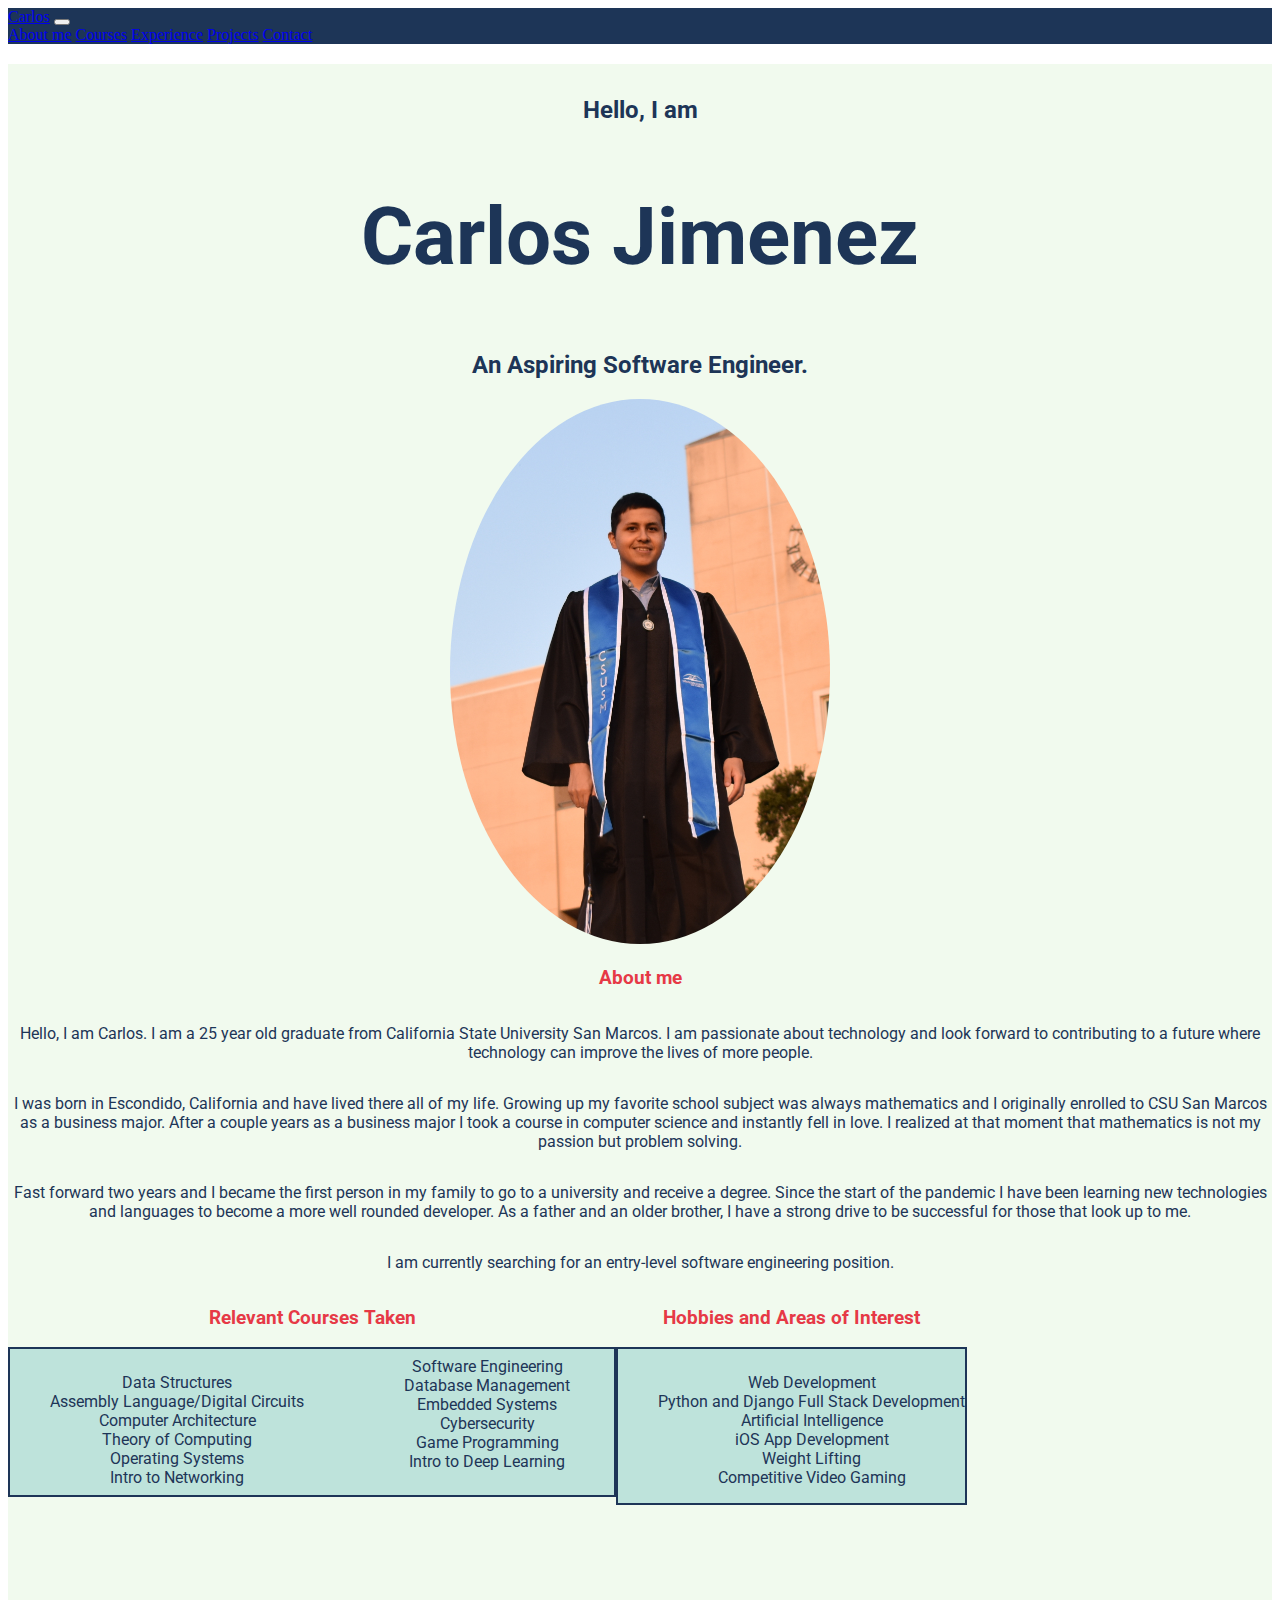
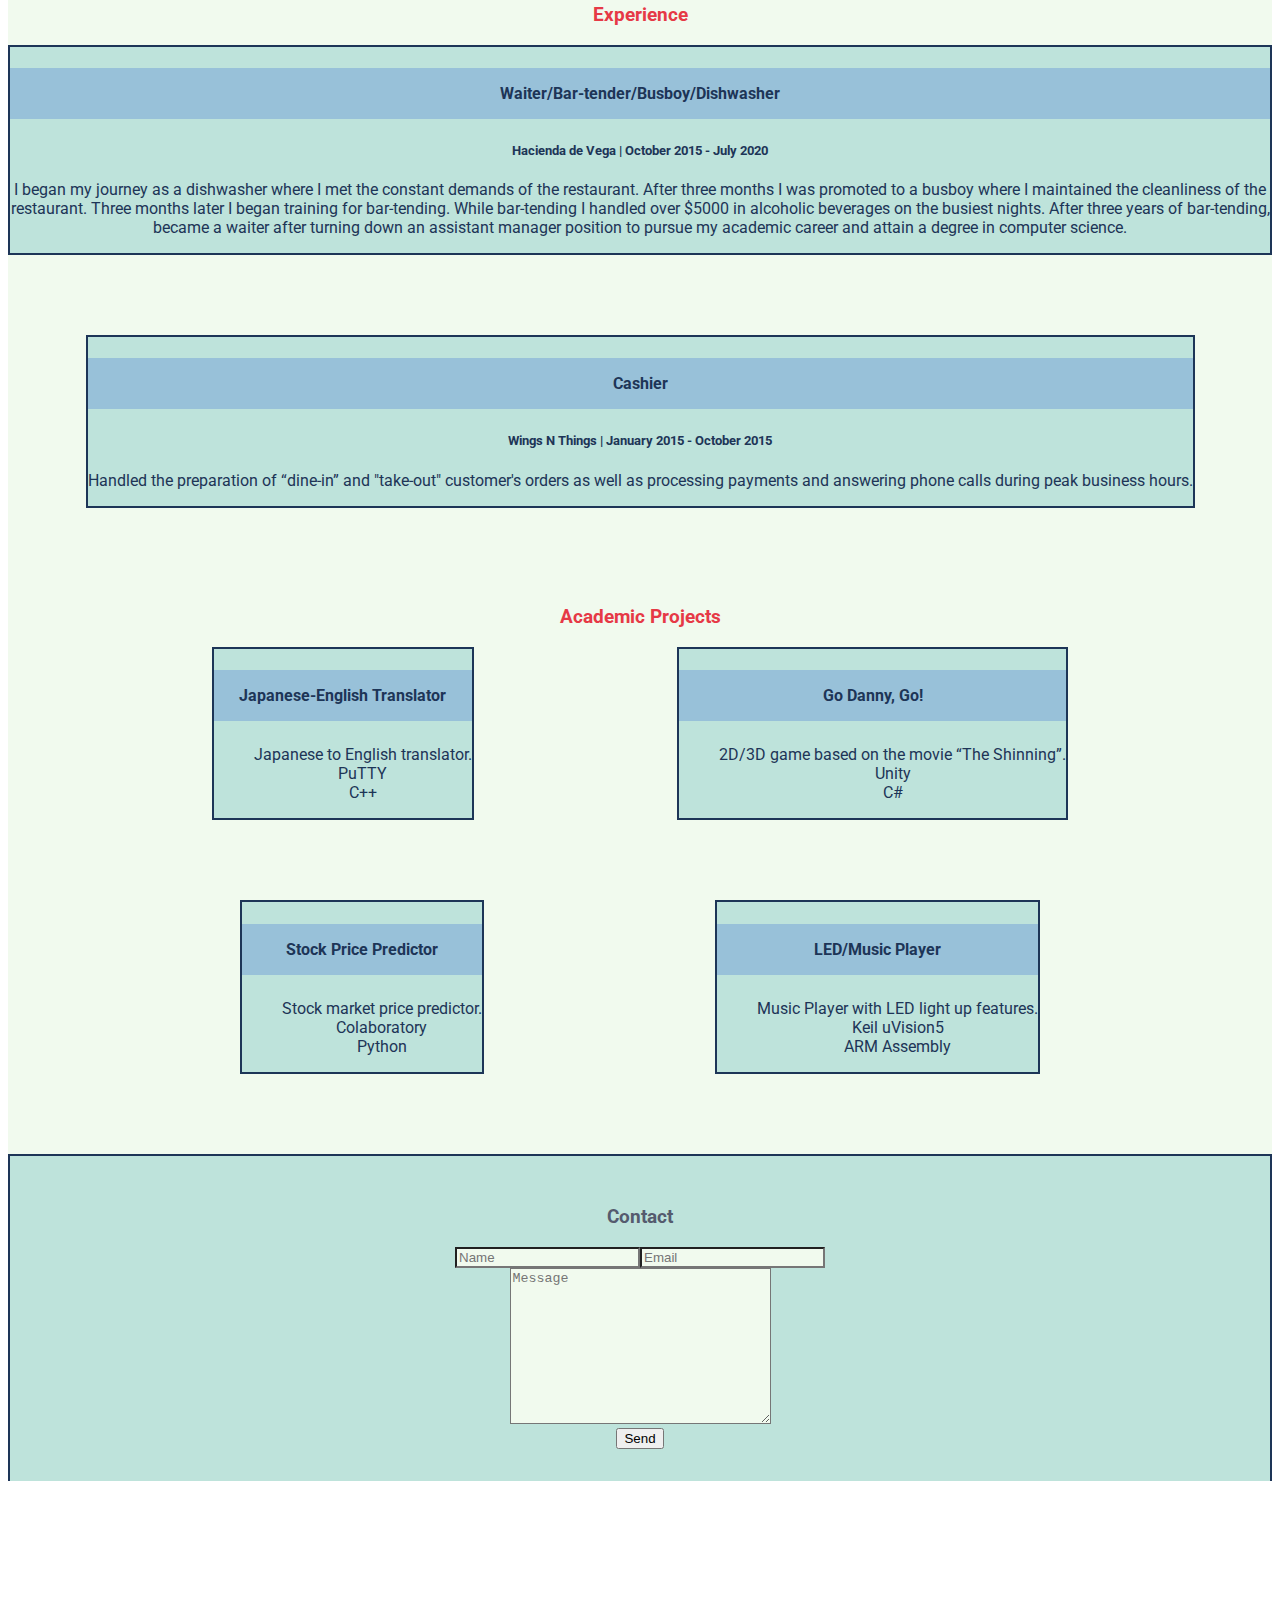
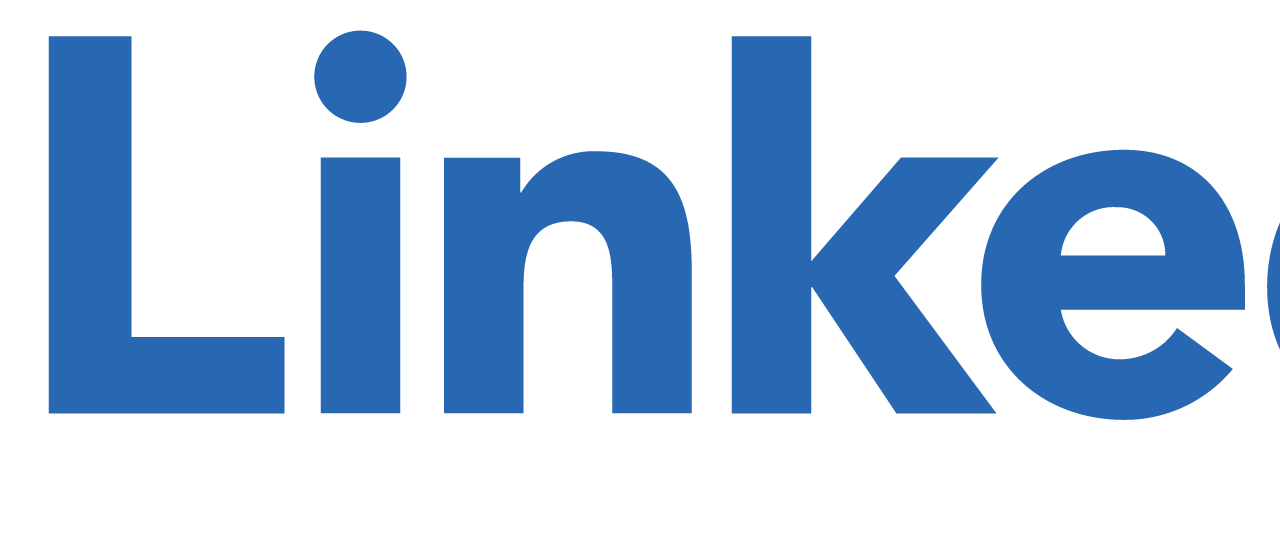
<file: index.html>
<!DOCTYPE html>
<html lang="en">

<head>
    <meta charset="UTF-8">
    <meta name="viewport" content="width=device-width, initial-scale=1.0">
    <link rel="stylesheet" href="deco.css">
    <link href="https://cdn.jsdelivr.net/npm/bootstrap@5.0.0-beta2/dist/css/bootstrap.min.css" rel="stylesheet"
        integrity="sha384-BmbxuPwQa2lc/FVzBcNJ7UAyJxM6wuqIj61tLrc4wSX0szH/Ev+nYRRuWlolflfl" crossorigin="anonymous">
    <link rel="preconnect" href="https://fonts.gstatic.com">
    <link href="https://fonts.googleapis.com/css2?family=Roboto:wght@300;400;700&display=swap" rel="stylesheet">
    <title>Carlos's Portfolio</title>
</head>

<body>
    <nav class="navbar navbar-expand-lg navbar-dark sticky-top">
        <div class="container">
            <a class="navbar-brand" href="#">Carlos</a>
            <button class="navbar-toggler" type="button" data-bs-toggle="collapse" data-bs-target="#navbarNavAltMarkup"
                aria-controls="navbarNavAltMarkup" aria-expanded="false" aria-label="Toggle navigation">
                <span class="navbar-toggler-icon"></span>
            </button>
            <div class="collapse navbar-collapse" id="navbarNavAltMarkup">
                <div class="navbar-nav">
                    <a class="nav-link" href="#about-me">About me</a>
                    <a class="nav-link" href="#courses-hobbies">Courses</a>
                    <a class="nav-link" href="#experience-section">Experience</a>
                    <a class="nav-link" href="#projects-section">Projects</a>
                    <a class="nav-link" href="#contact-sec">Contact</a>
                </div>
            </div>
        </div>
    </nav>
    <section class="main container-fluid full-vh">
        <h2 class="greeting">Hello, I am</h2>
        <h2 class="title-name"> <span class="name">Carlos Jimenez</span></h2>
        <h2>An Aspiring Software Engineer.</h2>
        <section class="about-sec col-md-12" id="about-sec">
            <div>
                <div class="row about-section mb-5">
                    <div class="col-md-6 order-1 order-md-2 image-of-myself">
                        <img class="image container-fluid" src="DSC_1000.JPG" alt="Image of Carlos">
                    </div>
                    <div class="col-md-6 order-2 order-md-1 bio">
                        <h3 class="section-title about-me" id="about-me">About me</h3>
                        <p>Hello, I am Carlos. I am a 25 year old graduate from California State University San
                            Marcos. I am
                            passionate about technology and look forward to contributing to a future where technology
                            can improve the lives of more people.
                        </p>

                        <p>
                            I was born in Escondido, California and have lived there all of my life.
                            Growing up my favorite school subject was always mathematics and I originally enrolled to
                            CSU San Marcos as a business major. After a couple years as a business major I took a course
                            in computer science and instantly fell in love. I realized
                            at that moment that mathematics is not my passion but problem solving.
                        </p>

                        <p>
                            Fast forward two years and I became the first
                            person in my family to go to a university and receive a degree. Since the start of the
                            pandemic I have been learning new technologies and
                            languages to become a more well rounded developer. As a father and an older brother, I have
                            a strong drive to be successful for those that look up to me.
                        </p>

                        <p>
                            I am currently searching for an entry-level software engineering
                            position.
                        </p>

                    </div>
                </div>
            </div>
        </section>
        <section class="courses-hobbies col-md-12">
            <section class="col-md-6">
                <h3 class="section-title" id="courses-hobbies">Relevant Courses Taken</h3>
                <section class="courses">
                    <div>
                        <ul>
                            <li>Data Structures</li>
                            <li>Assembly Language/Digital Circuits</li>
                            <li>Computer Architecture</li>
                            <li>Theory of Computing</li>
                            <li>Operating Systems</li>
                            <li>Intro to Networking</li>
                        </ul>
                    </div>
                    <div>
                        <ul>
                            <li>Software Engineering</li>
                            <li>Database Management</li>
                            <li>Embedded Systems</li>
                            <li>Cybersecurity</li>
                            <li>Game Programming</li>
                            <li>Intro to Deep Learning</li>
                        </ul>
                    </div>
                </section>
            </section>
            <section class="hobbies-sec col-md-5">
                <h3 class="section-title">Hobbies and Areas of Interest</h3>
                <section class="interests-hobbies">
                    <ul>
                        <li>Web Development</li>
                        <li>Python and Django Full Stack Development</li>
                        <li>Artificial Intelligence</li>
                        <li>iOS App Development</li>
                        <li>Weight Lifting</li>
                        <li>Competitive Video Gaming</li>
                    </ul>
                </section>
            </section>
        </section>
        <section class="experience-sec" id="experience-section">
            <h3 class="section-title">Experience</h3>
            <div class="work-history col-md-8">
                <h4 class="job-title">Waiter/Bar-tender/Busboy/Dishwasher</h4>
                <h5 class="company-date">Hacienda de Vega | October 2015 - July 2020</h5>
                <p>I began my journey as a dishwasher where I met the constant demands of the restaurant. After
                    three months I was promoted to a busboy where I maintained the cleanliness of the
                    restaurant.
                    Three months later I began training for bar-tending. While bar-tending I handled over $5000
                    in
                    alcoholic beverages on the busiest nights. After three years of bar-tending, became a waiter
                    after turning down an assistant manager position to pursue my academic career and attain a
                    degree in computer science.</p>
            </div>
            <div class="work-history col-md-8">
                <h4 class="job-title">Cashier</h4>
                <h5 class="company-date">Wings N Things | January 2015 - October 2015</h5>
                <p>Handled the preparation of “dine-in” and "take-out" customer's orders as well as processing
                    payments and answering phone calls during peak business hours.</p>
            </div>
        </section>
        <section class="projects-sec" id="projects-section">
            <h3 class="section-title">Academic Projects</h3>
            <div class="projects-all row">
                <div class="projects col-md-12">
                    <div class="project-background col-md-4">
                        <h4 class="project-title">Japanese-English Translator</h4>
                        <ul>
                            <li>Japanese to English translator.
                            </li>
                            <li>PuTTY</li>
                            <li>C++</li>
                        </ul>
                    </div>

                    <div class="project-background col-md-4">
                        <h4 class="project-title">Go Danny, Go!</h4>
                        <ul>
                            <li>2D/3D game based on the movie “The Shinning”.</li>
                            <li>Unity</li>
                            <li>C#</li>
                        </ul>
                    </div>
                </div>
                <div class="projects col-md-12">
                    <div class="project-background col-md-4">
                        <h4 class="project-title">Stock Price Predictor</h4>
                        <ul>
                            <li>Stock market price predictor.</li>
                            <li>Colaboratory</li>
                            <li>Python</li>
                        </ul>
                    </div>

                    <div class="project-background col-md-4">
                        <h4 class="project-title">LED/Music Player</h4>
                        <ul>
                            <li>Music Player with LED light up features.</li>
                            <li>Keil uVision5</li>
                            <li>ARM Assembly</li>
                        </ul>
                    </div>
                </div>
            </div>
        </section>
        <section class="contact-sec" id="contact-sec">
            <form action="https://formspree.io/f/myybadql" method="POST" class="contact-form container col-md-6">
                <!-- action was email.php -->
                <h3 class="section-title contact-title">Contact</h3>
                <div class="name-email">
                    <div class="mb-3 col-md-5 form-inputs">
                        <input class="form-control" name="name" type="text" id="Name" placeholder="Name" required>
                    </div>
                    <div class="mb-3 col-md-5 form-inputs">
                        <input type="email" name="email" id="Email" class="form-control" placeholder="Email" required>
                    </div>
                </div>
                <div class="message-box">
                    <div class="mb-3 form-inputs col-md-10">
                        <textarea class="form-control" name="message" id="msg" cols="30" rows="10" placeholder="Message"
                            required></textarea>
                    </div>
                </div>
                <div class="form-button">
                    <button class="btn btn-dark">Send</button>
                </div>
            </form>
        </section>
    </section>
    <div class="footer-sec bg-dark">
        <footer class="foot">
            <a class="social" href="https://github.com/Ca-Jimen?tab=projects"><img src="GitHub-Mark-Light-32px.png"
                    alt="GitHub logo"></a>
            <a class="social" href="https://www.linkedin.com/in/carlosjimenez-/"><img src="LI-Logo.png"
                    alt="LinkedIn logo"></a>
        </footer>
    </div>
    <script src="https://code.jquery.com/jquery-3.5.1.slim.min.js"
        integrity="sha384-DfXdz2htPH0lsSSs5nCTpuj/zy4C+OGpamoFVy38MVBnE+IbbVYUew+OrCXaRkfj"
        crossorigin="anonymous"></script>
    <script src="https://cdn.jsdelivr.net/npm/bootstrap@5.0.0-beta2/dist/js/bootstrap.bundle.min.js"
        integrity="sha384-b5kHyXgcpbZJO/tY9Ul7kGkf1S0CWuKcCD38l8YkeH8z8QjE0GmW1gYU5S9FOnJ0"
        crossorigin="anonymous"></script>
</body>

</html>
</file>
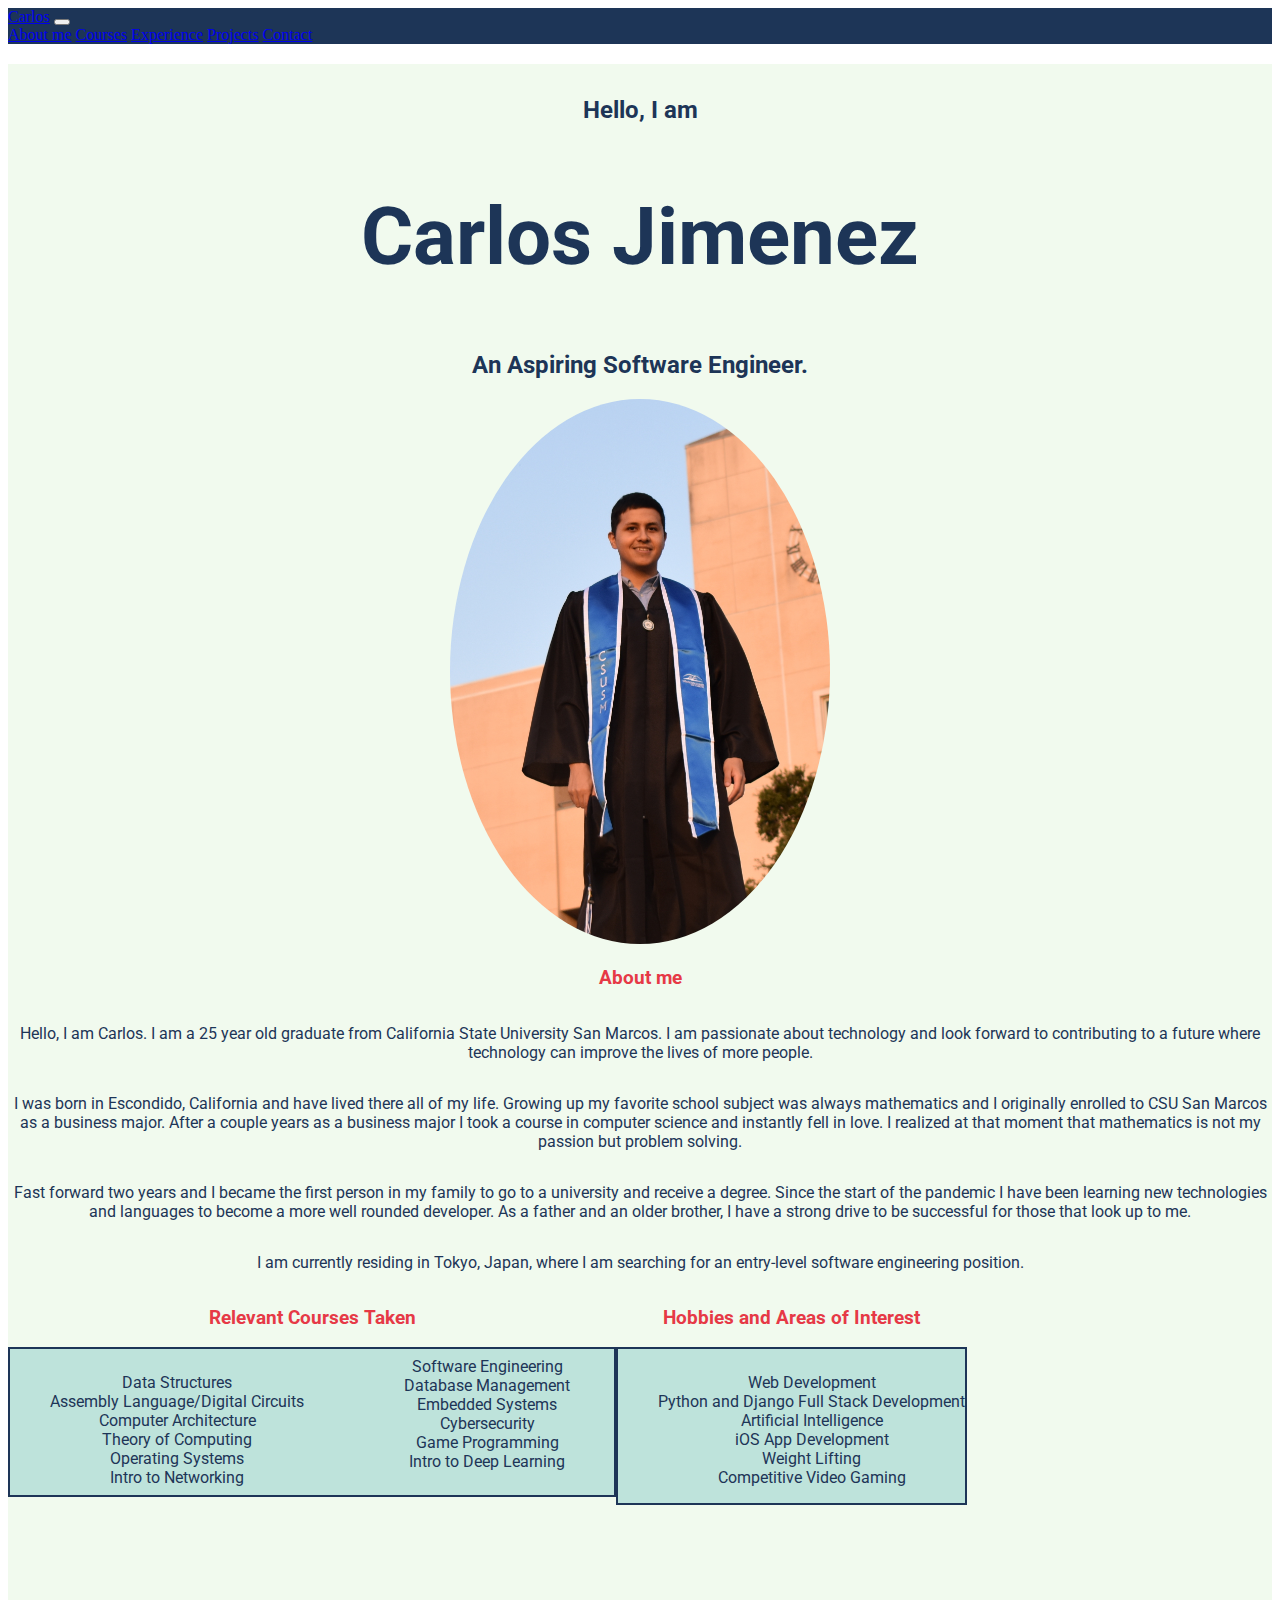
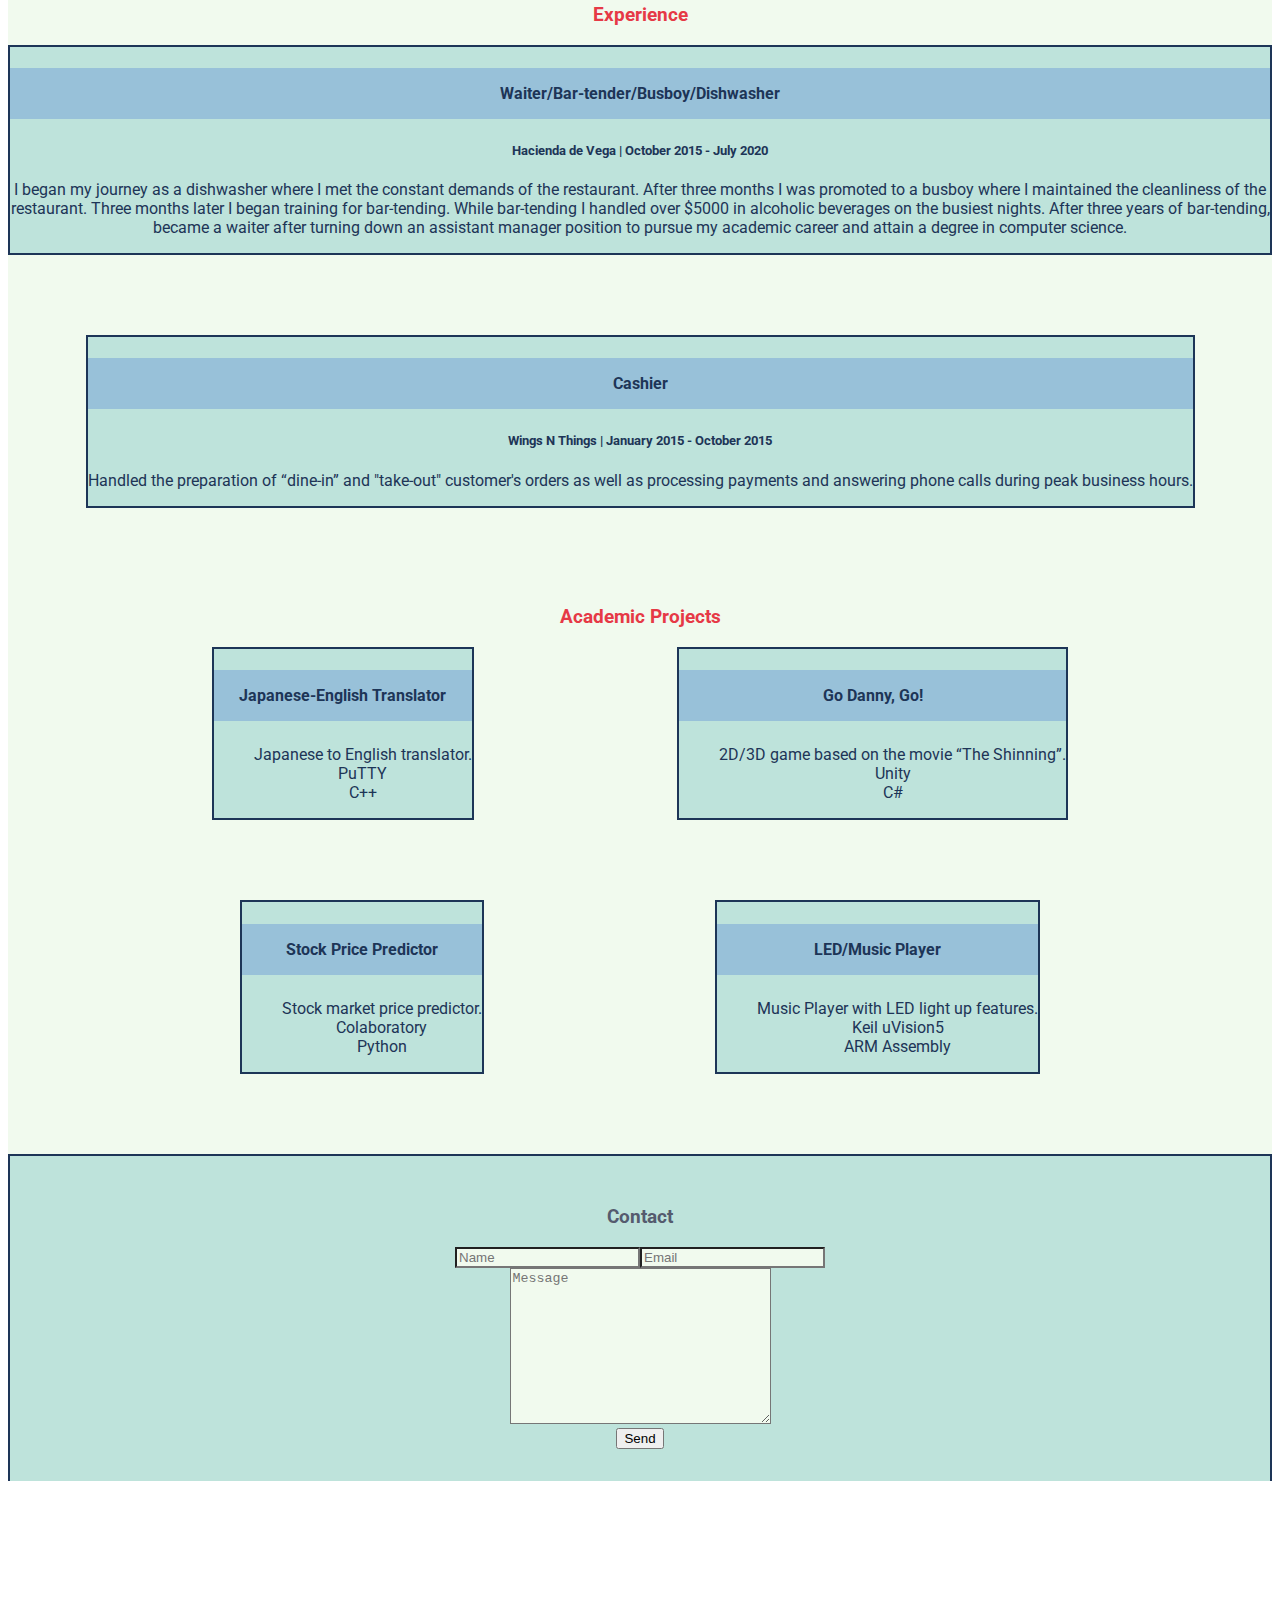
<file: Main.html>
<!DOCTYPE html>
<html lang="en">

<head>
    <meta charset="UTF-8">
    <meta name="viewport" content="width=device-width, initial-scale=1.0">
    <link rel="stylesheet" href="deco.css">
    <link rel="stylesheet" href="https://cdn.jsdelivr.net/npm/bootstrap@4.5.3/dist/css/bootstrap.min.css"
        integrity="sha384-TX8t27EcRE3e/ihU7zmQxVncDAy5uIKz4rEkgIXeMed4M0jlfIDPvg6uqKI2xXr2" crossorigin="anonymous">
    <link rel="preconnect" href="https://fonts.gstatic.com">
    <link href="https://fonts.googleapis.com/css2?family=Roboto:wght@300;400;700&display=swap" rel="stylesheet">
    <title>Carlos's Portfolio</title>
</head>

<body>
    <nav class="navbar navbar-expand-lg navbar-dark sticky-top">
        <div class="container">
            <a class="navbar-brand" href="#">Carlos</a>
            <button class="navbar-toggler" type="button" data-bs-toggle="collapse" data-bs-target="#navbarNavAltMarkup"
                aria-controls="navbarNavAltMarkup" aria-expanded="false" aria-label="Toggle navigation">
                <span class="navbar-toggler-icon"></span>
            </button>
            <div class="collapse navbar-collapse" id="navbarNavAltMarkup">
                <div class="navbar-nav">
                    <a class="nav-link" href="#about-me">About me</a>
                    <a class="nav-link" href="#courses-hobbies">Courses</a>
                    <a class="nav-link" href="#experience-section">Experience</a>
                    <a class="nav-link" href="#projects-section">Projects</a>
                    <a class="nav-link" href="#contact-sec">Contact</a>
                </div>
            </div>
        </div>
    </nav>
    <section class="main container-fluid full-vh">
        <h2 class="greeting">Hello, I am</h2>
        <h2 class="title-name"> <span class="name">Carlos Jimenez</span></h2>
        <h2>An Aspiring Software Engineer.</h2>
        <section class="about-sec col-md-12" id="about-sec">
            <div>
                <div class="row about-section mb-5">
                    <div class="col-md-6 order-1 order-md-2 image-of-myself">
                        <img class="image container-fluid" src="DSC_1000.JPG" alt="Image of Carlos">
                    </div>
                    <div class="col-md-6 order-2 order-md-1 bio">
                        <h3 class="section-title about-me" id="about-me">About me</h3>
                        <p>Hello, I am Carlos. I am a 25 year old graduate from California State University San
                            Marcos. I am
                            passionate about technology and look forward to contributing to a future where technology
                            can improve the lives of more people.
                        </p>

                        <p>
                            I was born in Escondido, California and have lived there all of my life.
                            Growing up my favorite school subject was always mathematics and I originally enrolled to
                            CSU San Marcos as a business major. After a couple years as a business major I took a course
                            in computer science and instantly fell in love. I realized
                            at that moment that mathematics is not my passion but problem solving.
                        </p>

                        <p>
                            Fast forward two years and I became the first
                            person in my family to go to a university and receive a degree. Since the start of the
                            pandemic I have been learning new technologies and
                            languages to become a more well rounded developer. As a father and an older brother, I have
                            a strong drive to be successful for those that look up to me.
                        </p>

                        <p>
                            I am currently
                            residing in Tokyo, Japan, where I am searching for an entry-level software engineering
                            position.
                        </p>

                    </div>
                </div>
            </div>
        </section>
        <section class="courses-hobbies col-md-12 row">
            <section class="col-md-6">
                <h3 class="section-title" id="courses-hobbies">Relevant Courses Taken</h3>
                <section class="courses">
                    <div>
                        <ul>
                            <li>Data Structures</li>
                            <li>Assembly Language/Digital Circuits</li>
                            <li>Computer Architecture</li>
                            <li>Theory of Computing</li>
                            <li>Operating Systems</li>
                            <li>Intro to Networking</li>
                        </ul>
                    </div>
                    <div>
                        <ul>
                            <li>Software Engineering</li>
                            <li>Database Management</li>
                            <li>Embedded Systems</li>
                            <li>Cybersecurity</li>
                            <li>Game Programming</li>
                            <li>Intro to Deep Learning</li>
                        </ul>
                    </div>
                </section>
            </section>
            <section class="hobbies-sec col-md-6">
                <h3 class="section-title">Hobbies and Areas of Interest</h3>
                <section class="interests-hobbies">
                    <ul>
                        <li>Web Development</li>
                        <li>Python and Django Full Stack Development</li>
                        <li>Artificial Intelligence</li>
                        <li>iOS App Development</li>
                        <li>Weight Lifting</li>
                        <li>Competitive Video Gaming</li>
                    </ul>
                </section>
            </section>
        </section>
        <section class="experience-sec" id="experience-section">
            <h3 class="section-title">Experience</h3>
            <div class="work-history col-md-8">
                <h4 class="job-title">Waiter/Bar-tender/Busboy/Dishwasher</h4>
                <h5 class="company-date">Hacienda de Vega | October 2015 - July 2020</h5>
                <p>I began my journey as a dishwasher where I met the constant demands of the restaurant. After
                    three months I was promoted to a busboy where I maintained the cleanliness of the
                    restaurant.
                    Three months later I began training for bar-tending. While bar-tending I handled over $5000
                    in
                    alcoholic beverages on the busiest nights. After three years of bar-tending, became a waiter
                    after turning down an assistant manager position to pursue my academic career and attain a
                    degree in computer science.</p>
            </div>
            <div class="work-history col-md-8">
                <h4 class="job-title">Cashier</h4>
                <h5 class="company-date">Wings N Things | January 2015 - October 2015</h5>
                <p>Handled the preparation of “dine-in” and "take-out" customer's orders as well as processing
                    payments and answering phone calls during peak business hours.</p>
            </div>
        </section>
        <section class="projects-sec" id="projects-section">
            <h3 class="section-title">Academic Projects</h3>
            <div class="projects-all row">
                <div class="projects col-md-12">
                    <div class="project-background col-md-4">
                        <h4 class="project-title">Japanese-English Translator</h4>
                        <ul>
                            <li>Japanese to English translator.
                            </li>
                            <li>PuTTY</li>
                            <li>C++</li>
                        </ul>
                    </div>

                    <div class="project-background col-md-4">
                        <h4 class="project-title">Go Danny, Go!</h4>
                        <ul>
                            <li>2D/3D game based on the movie “The Shinning”.</li>
                            <li>Unity</li>
                            <li>C#</li>
                        </ul>
                    </div>
                </div>
                <div class="projects col-md-12">
                    <div class="project-background col-md-4">
                        <h4 class="project-title">Stock Price Predictor</h4>
                        <ul>
                            <li>Stock market price predictor.</li>
                            <li>Colaboratory</li>
                            <li>Python</li>
                        </ul>
                    </div>

                    <div class="project-background col-md-4">
                        <h4 class="project-title">LED/Music Player</h4>
                        <ul>
                            <li>Music Player with LED light up features.</li>
                            <li>Keil uVision5</li>
                            <li>ARM Assembly</li>
                        </ul>
                    </div>
                </div>
            </div>
        </section>
        <section class="contact-sec" id="contact-sec">
            <form action="email.php" method="POST" class="contact-form container col-md-6">
                <h3 class="section-title contact-title">Contact</h3>
                <div class="name-email">
                    <div class="mb-3 col-md-5 form-inputs">
                        <input class="form-control" name="name" type="text" id="Name" placeholder="Name" required>
                    </div>
                    <div class="mb-3 col-md-5 form-inputs">
                        <input type="email" name="email" id="Email" class="form-control" placeholder="Email" required>
                    </div>
                </div>
                <div class="message-box">
                    <div class="mb-3 form-inputs col-md-10">
                        <textarea class="form-control" name="message" id="msg" cols="30" rows="10" placeholder="Message"
                            required></textarea>
                    </div>
                </div>
                <div class="form-button">
                    <button class="btn btn-dark">Send</button>
                </div>
            </form>
        </section>
    </section>
    <div class="footer-sec bg-dark">
        <footer class="foot">
            <a class="social" href="https://github.com/Ca-Jimen?tab=projects"><img src="GitHub-Mark-Light-32px.png"
                    alt="GitHub image"></a>
        </footer>
    </div>
    <script src="https://code.jquery.com/jquery-3.5.1.slim.min.js"
        integrity="sha384-DfXdz2htPH0lsSSs5nCTpuj/zy4C+OGpamoFVy38MVBnE+IbbVYUew+OrCXaRkfj"
        crossorigin="anonymous"></script>
    <script src="https://cdn.jsdelivr.net/npm/bootstrap@4.5.3/dist/js/bootstrap.bundle.min.js"
        integrity="sha384-ho+j7jyWK8fNQe+A12Hb8AhRq26LrZ/JpcUGGOn+Y7RsweNrtN/tE3MoK7ZeZDyx"
        crossorigin="anonymous"></script>
</body>

</html>
</file>
<file: deco.css>
.main {
    font-family: 'Roboto', sans-serif;
    font-weight: 400;
    text-align: center;
    color: #1d3557;
    background-color: #f1faee;
}

.title-name {
    font-size: 5rem;
    color: #1d3557;
}

.image {
    box-sizing: border-box;
    max-width: 380px;
    height: auto;
    border-radius: 50%;
}

 .bio {
    display: flex;
    flex-direction: column;
    justify-content: center;
}

.about-sec {
    display: flex;
    flex-direction: row;
}

.courses, .interests-hobbies {
    background-color: #bee3db;
    border: 2px solid #1d3557;
    box-sizing: border-box;
    padding-top: .5rem;
}

.experience-sec {
    display: flex;
    flex-direction: column;
    justify-content: center;
    align-items: center;
}

.section-title{
    color: #e63946;
    margin-bottom: 1em;
    font-weight: 700;
}

.contact-title {
    color: #555b6e;
}

.projects, .work-history, .courses-hobbies {
    margin-bottom: 5em;
}

li {
    list-style-type: none;
}

form {
    align-items: center;
}

a:hover {
    cursor: pointer;
}

.social:hover {
    color: rgb(93, 199, 241);
    opacity: 0.5;
}

.foot {
    text-align: center;
    padding: 2.5rem;
}

.courses {
    columns: 2;
}

.courses-hobbies {
    display: flex;
    flex-wrap: wrap;
}

.navbar {
    background-color: #1d3557;
}

.greeting {
    padding-top: 2rem;
}

.form-inputs .form-control {
    background-color: #f1faee;
    color: #e63946;
}

.name-email, .message-box, .form-button {
    display: flex;
    justify-content: center;
}

.contact-sec {
    background-color: #bee3db;
    padding: 2rem;
    border: 2px solid #1d3557;
    border-bottom: none;
}

.project-background,.work-history {
    background-color: #bee3db;
    border: 2px solid #1d3557;
    box-sizing: border-box;
}

.project-title, .job-title {
    margin-bottom: 1.5rem;
    background-color: #98c1d9;
    padding: 1rem;
}

.main .col-md-4, .main .col-md-8 {
    padding: 0;
}

.projects {
    display: flex;
    justify-content: space-evenly;
}

@media (max-width: 767px) {
    .hobbies-sec, .about-me {
        margin-top: 3rem;
    }

    .projects {
        display: flex;
        flex-direction: column;
    }

    .image {
        margin-top: 2rem;
    }

    .hobbies-sec .section-title {
        margin-top: 1.5rem;
    }

}

#experience-section, #about-me, #courses-hobbies, #projects-section {
    scroll-margin-top: 6rem;
}
</file>
